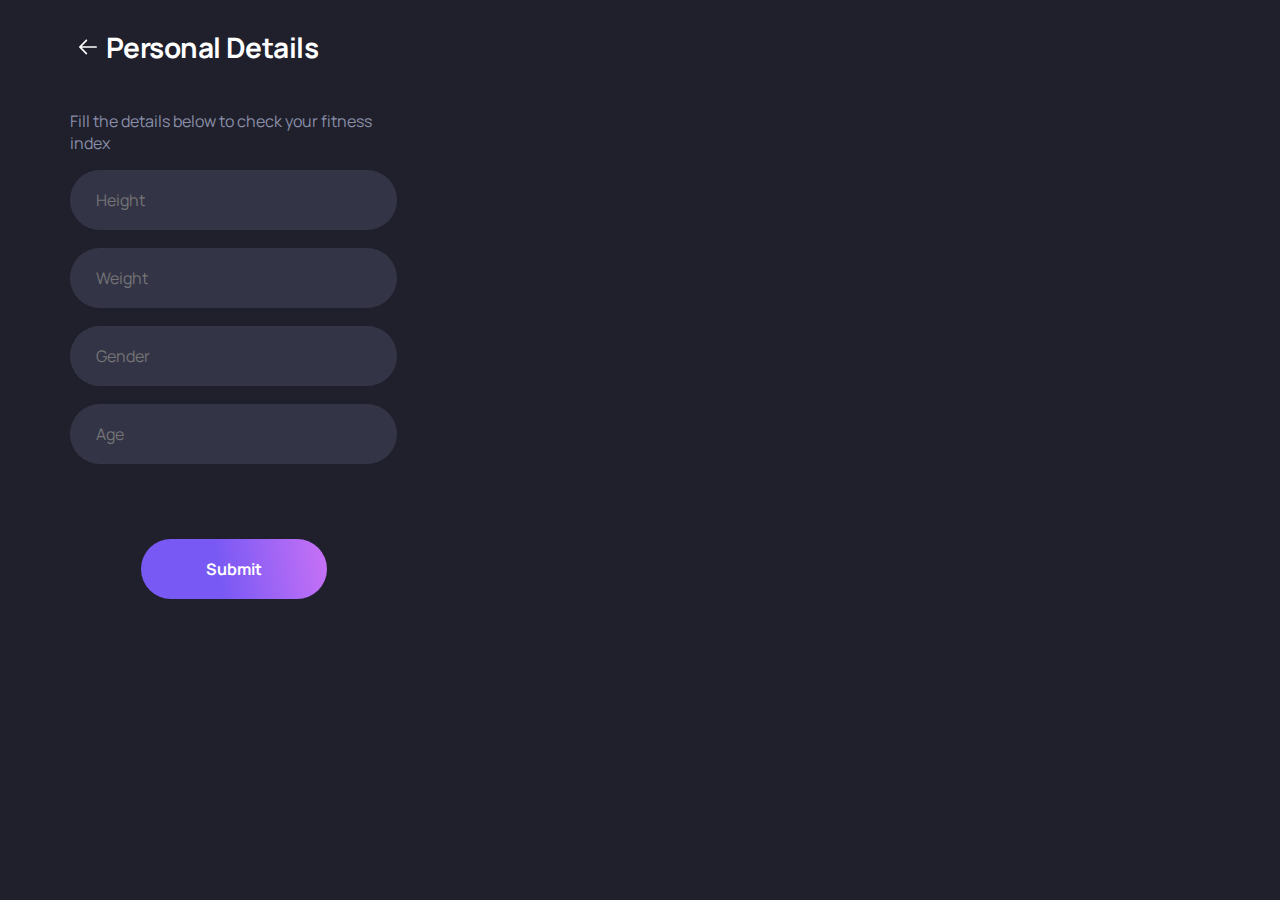
<file: details.html>
<head>
    <meta charset="utf-8">
    <meta name="viewport" content="width=device-width, initial-scale=1">

    <link rel="stylesheet" href="details.css">
    <link rel="preconnect" href="https://fonts.googleapis.com">
    <link rel="preconnect" href="https://fonts.gstatic.com" crossorigin>
    <link href="https://fonts.googleapis.com/css2?family=Manrope:wght@400;500;700&display=swap" rel="stylesheet">
</head>
<body>
    <div class="container" > 
        <div class="topline">
        <button class="Arrow"> <img src="Arrow.svg" alt="">
        </button>
            <p class="details-heading"> Personal Details</p>
</div>
        <form class="run" Height="test" method="post" action="input1.php">
            <p class="heading"> Fill the details below to check your fitness index</p>
            <input class="read " type="text" size="40" placeholder="Height">
            <input class="read "  type="text" size="40" placeholder="Weight">
            <input class="read "  type="text" size="40" placeholder="Gender">
            <input class="read " type="text" size="40" placeholder="Age">
            <br>
            <button class="Submit"> Submit</button>
    </div>
</body>
</file>
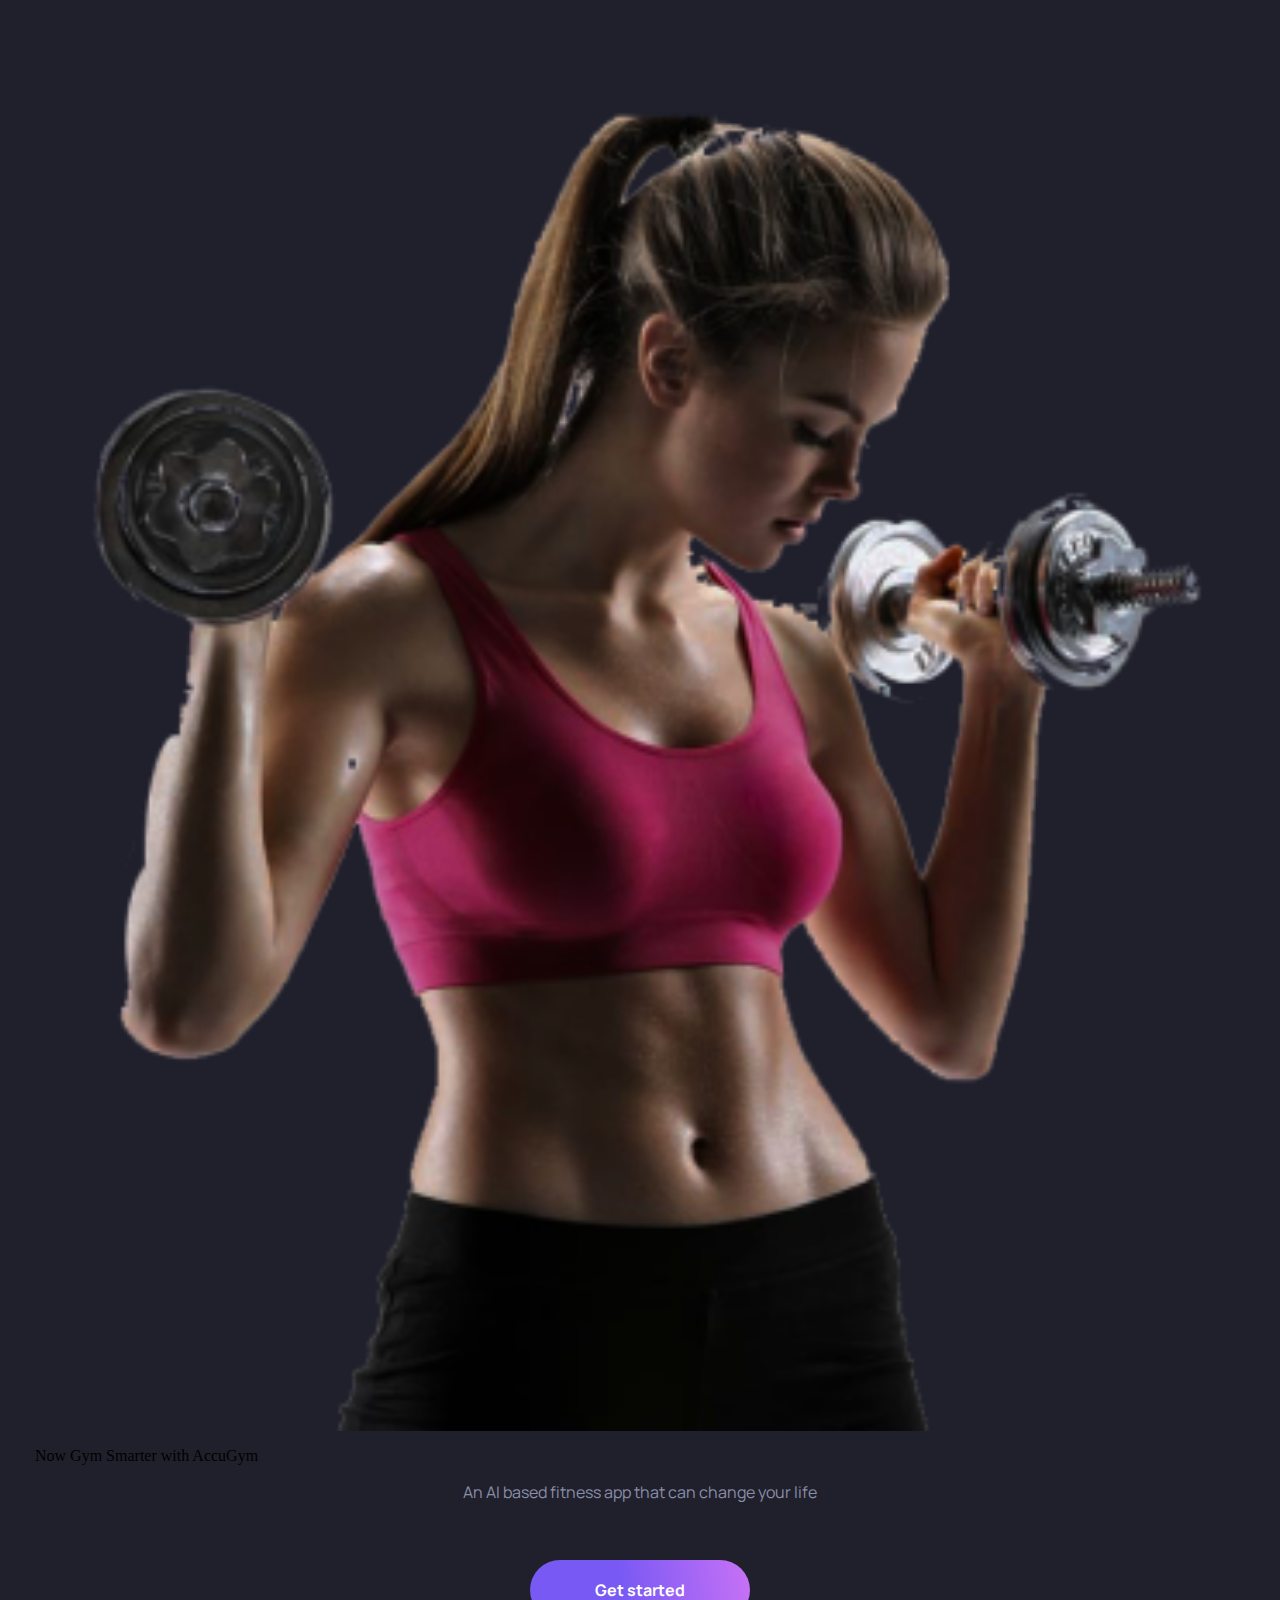
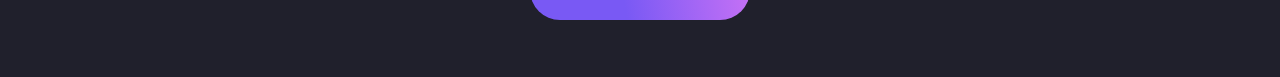
<file: splash.html>
<head>
    <link rel="stylesheet" href="splash.css">
    <link rel="preconnect" href="https://fonts.googleapis.com">
    <link rel="preconnect" href="https://fonts.gstatic.com" crossorigin>
    <link href="https://fonts.googleapis.com/css2?family=Manrope:wght@400;500;700&display=swap" rel="stylesheet">

</head>
<body>
    <div class="container">
        <img class="girl" src="girl.png">
        <p class="smarter"> Now Gym Smarter with AccuGym</p>
        <p class="fitness"> An AI based fitness app that can change your life </p> 
        <button class="get"> Get started </button>
    </div>
</body>
</file>
<file: details.css>
body {
  margin: 0;
  background: #20202c;
}
.container {
  display: flex;
  flex-direction: column;
  min-height: 100vh;
  padding: 0px 24px;
}
@media (min-width: 768px) {
  .container {
    margin: 0 auto;
    max-width: 720px;
  }
}
@media (min-width: 576px) {
  .container {
    margin: 0 auto;
    max-width: 540px;
  }
}
@media (min-width: 992px) {
  .container {
    margin: 0 auto;
    max-width: 960px;
  }
}
@media (min-width: 1200px) {
  .container {
    margin: 0 auto;
    max-width: 1140px;
  }
}
.topline {
  display: flex;
}
.Arrow {
  border: none;
  outline: none;
  background: transparent;
}
.details-heading {
  font-family: Manrope;
  font-style: normal;
  font-weight: bold;
  font-size: 28px;
  line-height: 38px;
  letter-spacing: -0.02em;

  color: #ffffff;
}
.heading {
  font-family: Manrope;
  font-style: normal;
  font-weight: normal;
  font-size: 16px;
  line-height: 22px;

  color: #8a8fa8;
}

.read:focus {
  border: 2px solid rgb(200, 87, 253);
}

.read {
  margin-bottom: 18px;
  padding: 17px 24px;
  border: none;
  outline: none;
  font-family: Manrope;
  font-style: normal;
  font-weight: normal;
  font-size: 16px;
  line-height: 22px;
  /* identical to box height */
  color: #8a8fa8;
  background: #343447;
  border-radius: 30px;
  border: 2px solid transparent;
  width: 100%;
}
.Submit {
  display: block;
  background-color: transparent;
  background: linear-gradient(80.52deg, #7959f4 42.3%, #e37af6 119.33%);
  border-radius: 30px;
  border: none;
  outline: none;
  font-family: Manrope;
  font-style: normal;
  font-weight: bold;
  font-size: 16px;
  line-height: 22px;
  text-align: center;
  color: #ffffff;
  padding: 19px 65px;
  width: fit-content;
  margin: 57px auto;
}
.run {
  width: 100%;
  max-width: 327px;
}
</file>
<file: splash.css>
body {
  margin: 0;
}
.container {
  display: flex;
  flex-direction: column;
  background: #20202c;
  min-height: 100vh;
  padding: 0px 35px;
}
.Height {
  margin: auto;
  position: absolute;
  width: 327px;
  height: 56px;
  left: 24px;
  top: 200px;

  background: #343447;
  border-radius: 30px;
}
.fitness {
  font-family: Manrope;
  font-style: normal;
  font-weight: normal;
  font-size: 16px;
  line-height: 22px;
  text-align: center;
  margin: 0;
  color: #8a8fa8;
}
.get {
  background-color: transparent;
  background: linear-gradient(80.52deg, #7959f4 42.3%, #e37af6 119.33%);
  border-radius: 30px;
  border: none;
  outline: none;
  font-family: Manrope;
  font-style: normal;
  font-weight: bold;
  font-size: 16px;
  line-height: 22px;
  text-align: center;
  color: #ffffff;
  padding: 19px 65px;
  width: fit-content;
  margin: 57px auto;
}
</file>
